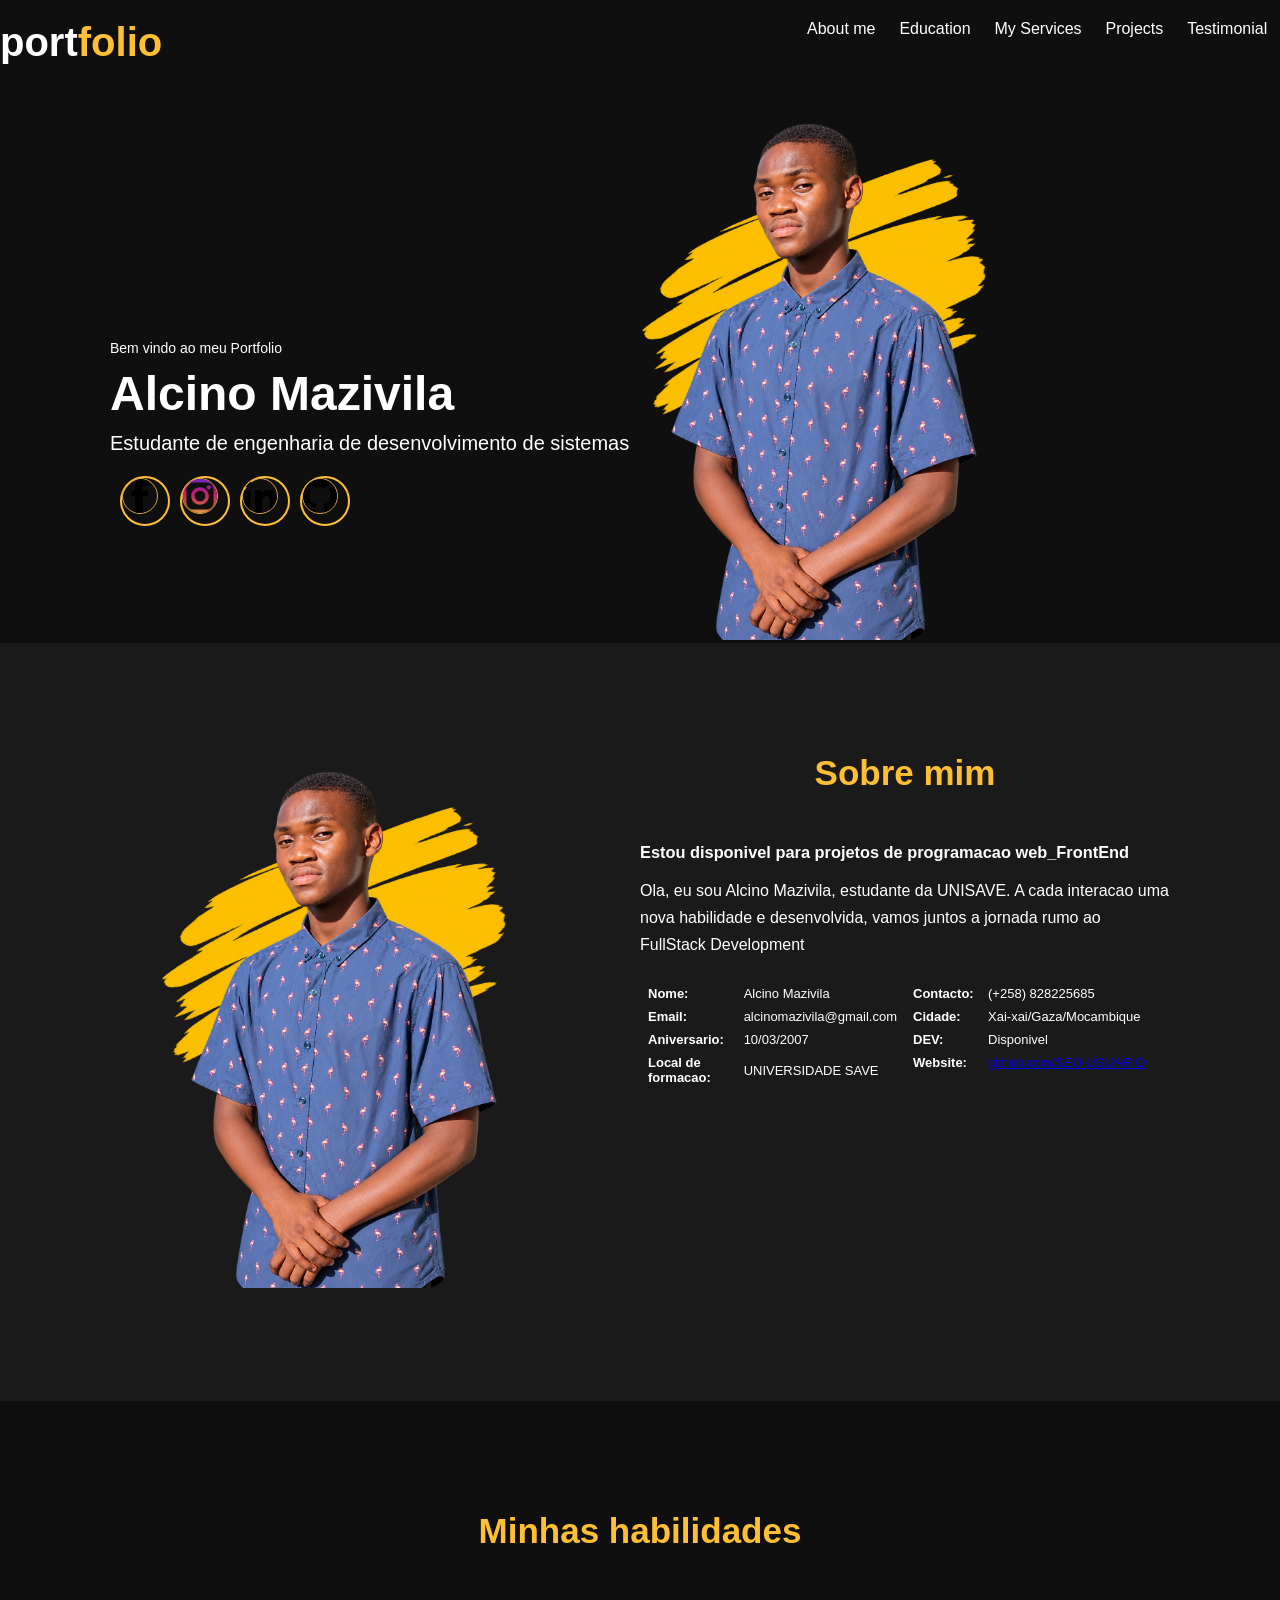
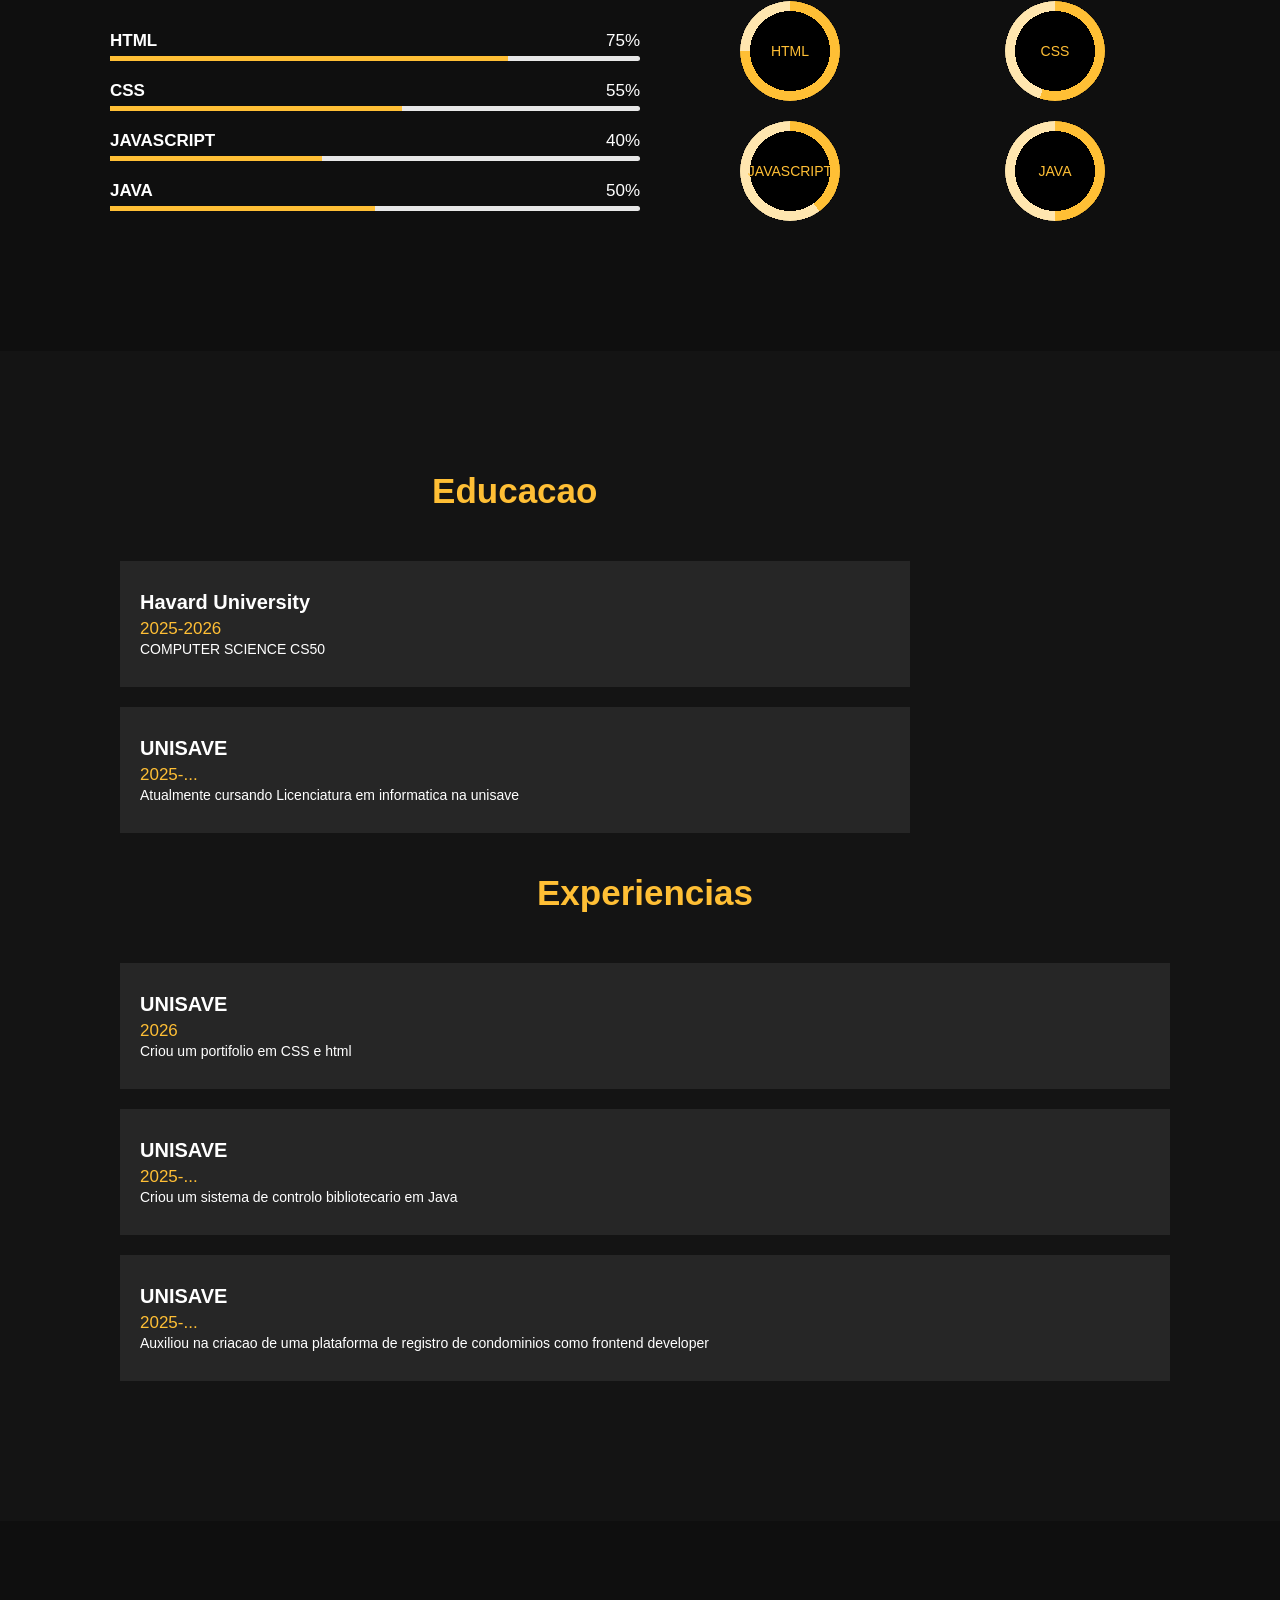
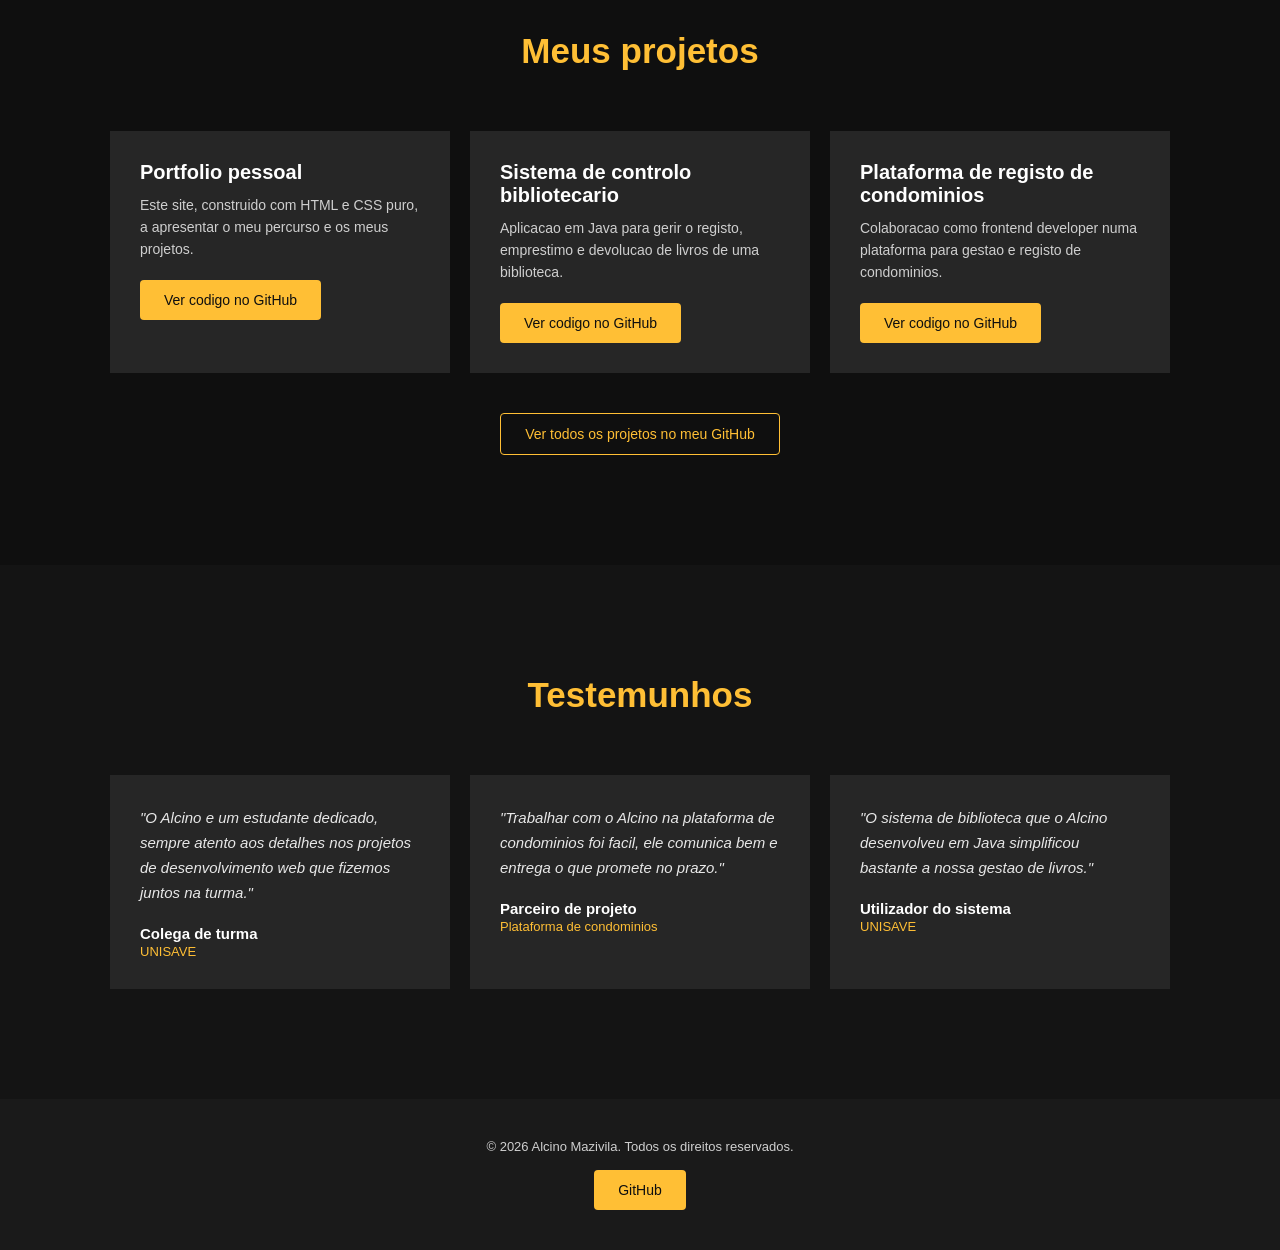
<file: index.html>
<!DOCTYPE html>
<html lang="pt-br">
<head>
    <title>Portifolio_Alcino</title>
    <meta charset="UTF-8">
    <meta name="viewport" content="width=device-width, initial-scale=1.0">
    <link rel="stylesheet" href="style.css">
</head>
<body>
    <div class="main-painel">

<!------------Acoes do menu---------->
    <div class="width-33 logo">port<span class="apan-cool">folio</span></div>
    <div class="width-66">
    <nav>
        <a href="#about">About me</a>
        <a href="#education">Education</a>
        <a href="#skills">My Services</a>
        <a href="#projects">Projects</a>
        <a href="#testimonials">Testimonial</a>
    </nav>
    </div>
    </div>

    <!--BAnner principal-->
    <div class="container">
        <div class="width-50">
            <div class="banner-section">
                <span>Bem vindo ao meu Portfolio</span>
                <h1>Alcino <span class="span-col">Mazivila</span></h1>
                <h2>Estudante de engenharia de desenvolvimento de sistemas</h2>
                <a href="https://www.facebook.com/ALO.vision?mibextid=rS40aB7S9Ucbxw6v" target="_blank" rel="noopener"><img src="svg/facebook-social-logo-svgrepo-com.svg" alt="Facebook" class="social-ico"></a>
                <a href="https://www.instagram.com/alcino.ofc?igsi=NmgzbjU0dXU5aHow" target="_blank" rel="noopener"><img src="svg/instagram-svgrepo-com.svg" alt="Instagram" class="social-ico"></a>
                <a href="https://mz.linkedin.com/in/alcino-mazivila-bb4686363" target="_blank" rel="noopener"><img src="svg/linkedin-logo-svgrepo-com.svg" alt="Linkedlin" class="social-ico"></a>
                <!-- TROQUE pelo teu username real do GitHub -->
                <a href="https://github.com/Alcino-bot" target="_blank" rel="noopener"><img src="svg/github-142-svgrepo-com.svg" alt="Github" class="social-ico"></a>
            </div>
        </div>
        <div class="width-50"> <img src="Imagens/eu.png" alt="Personal image" class="personalizing"></div>
    </div>

    <!--About section-->
    <div class="main-section bg-lights" id="about">
        <div class="container">
            <div class="width-50">
            <img src="Imagens/eu.png" alt="Personal image" class="personalizingImg">
            </div>
            <div class="width-50">
                <div class="about-us">
                    <h2>
                        <div class="heading-text">Sobre mim</div>
                    </h2>
                    <h3>Estou disponivel para projetos de programacao web_FrontEnd</h3>
                    
                    <p>Ola, eu sou Alcino Mazivila, estudante da UNISAVE. A cada interacao uma nova habilidade e desenvolvida, vamos juntos a jornada rumo ao FullStack Development</p>

                    <div class="width-50 mt-20">
                        <table cellspacing="8" cellpadding="8">
                        <tr>
                            <th>Nome: </th>
                            <td>Alcino Mazivila</td>
                        </tr> 
                        <tr>
                            <th>Email: </th>
                            <td>alcinomazivila@gmail.com</td>
                        </tr> 
                        <tr>
                            <th>Aniversario: </th>
                            <td>10/03/2007</td>
                        </tr>
                        <tr>
                            <th>Local de formacao: </th>
                            <td>UNIVERSIDADE SAVE</td>
                        </tr>
                        </table>
                    </div>

                    <div class="width-50 mt-20">
                        <table cellspacing="8" cellpadding="8">
                        <tr>
                            <th>Contacto: </th>
                            <td>(+258) 828225685</td>
                        </tr>
                        <tr>
                            <th>Cidade: </th>
                            <td>Xai-xai/Gaza/Mocambique</td>
                        </tr>
                        <tr>
                            <th>DEV: </th>
                            <td>Disponivel</td>
                        </tr>
                        <tr>
                            <th>Website: </th>
                            <td><a href="https://github.com/Alcino-bot" target="_blank" rel="noopener">github.com/SEU-USUARIO</a></td>
                        </tr>
                        </table>
                    </div>
                </div>
            </div>
        </div>
    </div>

    <!--Skill selection-->
    
    <div class="main-section" id="skills">
        <div class="container">
            <h2 class="heading-text">Minhas habilidades</h2>
            <div class="width-50" >
                <div class="skill">
                <b>HTML</b>
                <span>75%</span>
                <div><span style="width: 75%"></span></div>
                </div>

                <div class="skill">
                <b>CSS</b>
                <span>55%</span>
                <div><span style="width: 55%"></span></div>
                </div>

                <div class="skill">
                <b>JAVASCRIPT</b>
                <span>40%</span>
                <div><span style="width: 40%"></span></div>
                </div>
                
                <div class="skill">
                <b>JAVA</b>
                <span>50%</span>
                <div><span style="width: 50%"></span></div>
                </div>
            </div>
            <div class="width-50">
                <div class="width-50">
                    <div role="progressbar" aria-valuenow="75" aria-valuemin="0" aria-valuemax="100" style="--value:75"> HTML</div>
                </div>
                <div class="width-50">
                    <div role="progressbar" aria-valuenow="55" aria-valuemin="0" aria-valuemax="100" style="--value:55"> CSS</div>
                </div>
                <div class="width-50">
                    <div role="progressbar" aria-valuenow="40" aria-valuemin="0" aria-valuemax="100" style="--value:40"> JAVASCRIPT</div>
                </div>
                <div class="width-50">
                    <div role="progressbar" aria-valuenow="50" aria-valuemin="0" aria-valuemax="100" style="--value:50"> JAVA</div>
                </div>
            </div>
        </div>
    </div>

    <div class="main-section bg-lightrey" id="education">
        <div class="container">
            <div class="edu-exp">
                <h2 class="heading-text"> <strong>Educacao</strong> </h2>
                <div class="experience-list">
                    <div class="experience-content">
                        <h2>Havard University</h2>
                        <h3>2025-2026</h3>
                        <p>COMPUTER SCIENCE CS50</p>
                    </div>
                </div>
                <div class="experience-list">
                    <div class="experience-content">
                        <h2>UNISAVE</h2>
                        <h3>2025-...</h3>
                        <p>Atualmente cursando Licenciatura em informatica na unisave</p>
                    </div>
                </div>
            </div>
            <div class="edu-exp">
                <h2 class="heading-text"> <strong>Experiencias</strong> </h2>
                <div class="experience-list">
                    <div class="experience-content">
                        <h2>UNISAVE</h2>
                        <h3>2026</h3>
                        <p>Criou um portifolio em CSS e html</p>
                    </div>
                </div>
                <div class="experience-list">
                    <div class="experience-content">
                        <h2>UNISAVE</h2>
                        <h3>2025-...</h3>
                        <p>Criou um sistema de controlo bibliotecario em Java</p>
                    </div>
                </div>
                <div class="experience-list">
                    <div class="experience-content">
                        <h2>UNISAVE</h2>
                        <h3>2025-...</h3>
                        <p>Auxiliou na criacao de uma plataforma de registro de condominios como frontend developer</p>
                    </div>
                </div>
            </div>
        </div>
    </div>

    <!--Projects section-->
    <div class="main-section" id="projects">
        <div class="container">
            <h2 class="heading-text">Meus projetos</h2>
            <div class="projects-grid">
                <div class="project-card">
                    <h3>Portfolio pessoal</h3>
                    <p>Este site, construido com HTML e CSS puro, a apresentar o meu percurso e os meus projetos.</p>
                    <!-- TROQUE pelo link real do repositorio -->
                    <a href="https://github.com/Alcino-bot" target="_blank" rel="noopener" class="btn-github">Ver codigo no GitHub</a>
                </div>
                <div class="project-card">
                    <h3>Sistema de controlo bibliotecario</h3>
                    <p>Aplicacao em Java para gerir o registo, emprestimo e devolucao de livros de uma biblioteca.</p>
                    <a href="https://github.com/Alcino-bot" target="_blank" rel="noopener" class="btn-github">Ver codigo no GitHub</a>
                </div>
                <div class="project-card">
                    <h3>Plataforma de registo de condominios</h3>
                    <p>Colaboracao como frontend developer numa plataforma para gestao e registo de condominios.</p>
                    <a href="https://github.com/Alcino-bot" target="_blank" rel="noopener" class="btn-github">Ver codigo no GitHub</a>
                </div>
            </div>
            <div class="all-projects-link">
                <a href="https://github.com/Alcino-bot" target="_blank" rel="noopener" class="btn-github btn-github-outline">Ver todos os projetos no meu GitHub</a>
            </div>
        </div>
    </div>

    <!--Testimonials section-->
    <div class="main-section bg-lightrey" id="testimonials">
        <div class="container">
            <h2 class="heading-text">Testemunhos</h2>
            <div class="testimonials-grid">
                <div class="testimonial-card">
                    <p class="testimonial-text">"O Alcino e um estudante dedicado, sempre atento aos detalhes nos projetos de desenvolvimento web que fizemos juntos na turma."</p>
                    <div class="testimonial-author">
                        <span class="testimonial-name">Colega de turma</span>
                        <span class="testimonial-role">UNISAVE</span>
                    </div>
                </div>
                <div class="testimonial-card">
                    <p class="testimonial-text">"Trabalhar com o Alcino na plataforma de condominios foi facil, ele comunica bem e entrega o que promete no prazo."</p>
                    <div class="testimonial-author">
                        <span class="testimonial-name">Parceiro de projeto</span>
                        <span class="testimonial-role">Plataforma de condominios</span>
                    </div>
                </div>
                <div class="testimonial-card">
                    <p class="testimonial-text">"O sistema de biblioteca que o Alcino desenvolveu em Java simplificou bastante a nossa gestao de livros."</p>
                    <div class="testimonial-author">
                        <span class="testimonial-name">Utilizador do sistema</span>
                        <span class="testimonial-role">UNISAVE</span>
                    </div>
                </div>
            </div>
        </div>
    </div>

    <!--Footer / contact-->
    <footer class="site-footer" id="contact">
        <div class="container">
            <p>&copy; <span id="year"></span> Alcino Mazivila. Todos os direitos reservados.</p>
            <a href="https://github.com/Alcino-bot" target="_blank" rel="noopener" class="btn-github">GitHub</a>
        </div>
    </footer>

    <script>
        document.getElementById('year').textContent = new Date().getFullYear();
    </script>
</body>
</html>
</file>
<file: style.css>
*{
    box-sizing: border-box;
        margin: 0;
    padding: 0;
        outline:0;
    font-family: Roboto, sana-serif, arial;
}

html, body {
    font-size: 14px;
        font-weight: 400;
    background: #0f0f0f;
        color:#ffff;
}

.container{
    width: 100%;
    max-width: 1100px;
    margin: 0px auto;
    padding: 0px 20px;
    display: table;
}

.width-33{
    width: 33%;
    float:left;
}

.width-66{
    width: 66%;
    float:left;
}

/*MENU SECTION*/

.main-painel{
    width: 100%;
    float: left;
    padding-top: 20px;
    padding-bottom: 50px;
}

.logo {
    font-size: 40px;
    font-weight: 600;
}

.apan-cool{
    color: #ffbf35;
}

nav{
    float: right;
}

nav a{
    text-decoration: none;
        font-size: 16px;
    font-weight: 500;
        margin-left: 20px;
    color: white;
}

/*Main Banner*/

.width-50{
    float: left;
        width: 50%;
}

.banner-section{
        width: 100%;
    float: left;
        margin-top: 25vh;
}

.banner-section h1{
    font-size: 48px;
    margin-top: 10px;
    font-weight: bolder;
}

.banner-section h2{
    font-size:20px;
    line-height: 25px;
    margin-top: 10px;
    font-weight: 400;
}

.banner-section a{
    float:left;
        text-decoration: none;
    font-size: 1px;
        margin-top: 20px;
    border-radius: 50%;
        text-align: center;
    border: 2px solid #ffbf35;
        color: #ffbf35;
    margin-left: 10px;
        height: 50px;
    width: 50px;
        line-height: 50px;
}

.social-ico{
    width: 20px;
    height: 20px;
    object-fit: contain;
}

.social-ico{
    width: 36px;
    height: 36px;
    border: 1px solid #d9a441;
    border-radius: 50%;
    display: flex;
    align-items: center;
    justify-content: center;
}

.personalizing{
    height: auto;
    width: 350px;
    max-width: 100%;
}

/*Bainer principal de imagem*/

.main-panel img {
    margin-top: 10%;
        width: 100%;
    margin-left: 10%;
}

.main-section{
    width:100%;
        float: left;
    padding:110px 0px 110px 0px;
}

.bg-lights{
    background-color: #1a1a1a;
}

.personalizingImg{
    width:450px;
    max-width: 100%;
        padding:0px 50px;
    box-sizing: border-box;
    margin-top:10px;
}

.mt-20{
    margin-top:20px;
}

.heading-text{
    width: 100%;
        float: left;
    font-size:35px;
        text-align: center;
    margin-bottom: 50px;
        color: #ffbf35;
}

.about-us p{
        font-size: 16px;
    margin-top: 15px;
        line-height: 27px;
}

table {
    width:100%;
}

table th, table td{
    font-size: 13px;
    text-align: left;
}

/*-----Acerca de nos-----*/

.skill{
        margin-top:30px;
    font-size:17px;
        
}

.skill div{
    width: 100%;
        float: left;
    margin-top: 5PX;
        background: #e7e7e7;
    border-radius: 10px;
}

.skill span{
    float: right;
}

.skill div span{
    background: #ffbf35;
        height: 5px;
    float: left;
}

div[role="progressbar"] {
    color: #ffbf35;
    margin-left: 100px;
    margin-bottom: 20px;
    width: 100px;
    height: 100px;
    border-radius: 50%;
    place-items: center;
    display: grid;

    --pgPercentage: var(--value);

    background: radial-gradient(
        closest-side,
        black 80%,
        transparent 0 99.9%,
        black 0
    ),
    conic-gradient(
        #ffbf35 calc(var(--pgPercentage) * 1%),
        #ffe6af 0
    );
}

.edu-exp{
    padding: 10px 0px;
    width: 48;
    margin: 14;
    float: left; 
    padding-left: 10px;
}

.experience-list {
    width: 100%;
    float: left;
    padding: 30px 10px;
    background: #262626;
    margin-bottom: 20px;
}

.experience-content {
    width: 100%;
    float: left;
    margin-left: 10px;
}

.experience-content h2 {
    font-weight: 600;
    margin-bottom: 5px;
    font-size: 20px;
}

.experience-content h3 {
    color: #ffbf35;
    font-weight: 500;
    margin-bottom: 2px;
    font-size: 17px;
}
/*-----Bg alternativo (usado nas secoes de Educacao/Projetos)-----*/

.bg-lightrey{
    background-color: #141414;
}

/*-----Projetos-----*/

.projects-grid{
    width: 100%;
    float: left;
    display: flex;
    flex-wrap: wrap;
    gap: 20px;
    margin-top: 10px;
}

.project-card{
    flex: 1 1 300px;
    background: #262626;
    padding: 30px;
}

.project-card h3{
    font-weight: 600;
    font-size: 20px;
    margin-bottom: 10px;
    color: #ffffff;
}

.project-card p{
    font-size: 14px;
    line-height: 22px;
    margin-bottom: 20px;
    color: #cfcfcf;
}

.all-projects-link{
    width: 100%;
    float: left;
    text-align: center;
    margin-top: 40px;
}

.btn-github{
    display: inline-block;
    text-decoration: none;
    font-size: 14px;
    font-weight: 500;
    padding: 12px 24px;
    border-radius: 4px;
    background: #ffbf35;
    color: #0f0f0f;
}

.btn-github:hover{
    background: #ffe6af;
}

.btn-github-outline{
    background: transparent;
    border: 1px solid #ffbf35;
    color: #ffbf35;
}

/*-----Testemunhos-----*/

.testimonials-grid{
    width: 100%;
    float: left;
    display: flex;
    flex-wrap: wrap;
    gap: 20px;
    margin-top: 10px;
}

.testimonial-card{
    flex: 1 1 300px;
    background: #262626;
    padding: 30px;
}

.testimonial-text{
    font-size: 15px;
    font-style: italic;
    line-height: 25px;
    margin-bottom: 20px;
    color: #e7e7e7;
}

.testimonial-author{
    display: flex;
    flex-direction: column;
}

.testimonial-name{
    font-weight: 600;
    font-size: 15px;
}

.testimonial-role{
    font-size: 13px;
    color: #ffbf35;
    margin-top: 2px;
}

/*-----Rodape-----*/

.site-footer{
    width: 100%;
    float: left;
    text-align: center;
    padding: 40px 0px;
    background: #1a1a1a;
}

.site-footer p{
    font-size: 13px;
    color: #cfcfcf;
    margin-bottom: 16px;
}

/*=====================================================
  RESPONSIVE
=====================================================*/

/* Tablets e ecras medios (ate 1024px) */
@media (max-width: 1024px) {
    .container{
        padding: 0px 30px;
    }

    .banner-section{
        margin-top: 15vh;
    }

    .banner-section h1{
        font-size: 40px;
    }

    div[role="progressbar"] {
        margin-left: 30px;
    }
}

/* Tablets em pe / mobile grande (ate 768px) */
@media (max-width: 768px) {
    .container{
        display: block;
        padding: 0px 24px;
    }

    .width-33,
    .width-66,
    .width-50{
        width: 100%;
        float: none;
    }

    .main-painel{
        padding-bottom: 20px;
    }

    .logo{
        text-align: center;
        font-size: 32px;
    }

    nav{
        float: none;
        display: flex;
        flex-wrap: wrap;
        justify-content: center;
        margin-top: 15px;
    }

    nav a{
        margin: 6px 10px;
    }

    .banner-section{
        margin-top: 6vh;
        text-align: center;
    }

    .banner-section a{
        float: none;
        display: inline-block;
    }

    .banner-section h1{
        font-size: 34px;
    }

    .banner-section h2{
        font-size: 17px;
    }

    .personalizing{
        display: block;
        margin: 30px auto 0px auto;
    }

    .personalizingImg{
        display: block;
        margin: 10px auto;
        padding: 0px;
    }

    .about-us{
        text-align: center;
    }

    .about-us table{
        text-align: left;
    }

    .width-50.mt-20{
        margin: 20px auto 0px auto;
    }

    .main-section{
        padding: 60px 0px;
    }

    .heading-text{
        font-size: 28px;
        margin-bottom: 30px;
    }

    #skills .width-50:last-child{
        display: flex;
        flex-wrap: wrap;
        justify-content: center;
    }

    div[role="progressbar"] {
        margin-left: 10px;
        margin-right: 10px;
    }

    .edu-exp{
        width: 100%;
        float: none;
        padding-left: 0px;
    }

    .experience-content{
        margin-left: 0px;
    }

    .project-card,
    .testimonial-card{
        flex: 1 1 100%;
    }
}

/* Telemoveis (ate 480px) */
@media (max-width: 480px) {
    html, body{
        font-size: 13px;
    }

    .container{
        padding: 0px 16px;
    }

    .logo{
        font-size: 26px;
    }

    nav a{
        font-size: 14px;
        margin: 5px 8px;
    }

    .banner-section h1{
        font-size: 26px;
    }

    .banner-section h2{
        font-size: 15px;
        line-height: 22px;
    }

    .banner-section a{
        height: 40px;
        width: 40px !important;
        line-height: 40px;
    }

    .personalizing{
        width: 100%;
        max-width: 280px;
    }

    table th, table td{
        font-size: 12px;
    }

    .heading-text{
        font-size: 22px;
    }

    div[role="progressbar"] {
        width: 80px;
        height: 80px;
    }

    .experience-content h2{
        font-size: 17px;
    }

    .experience-content h3{
        font-size: 15px;
    }

    .project-card,
    .testimonial-card{
        padding: 20px;
    }
}
</file>
